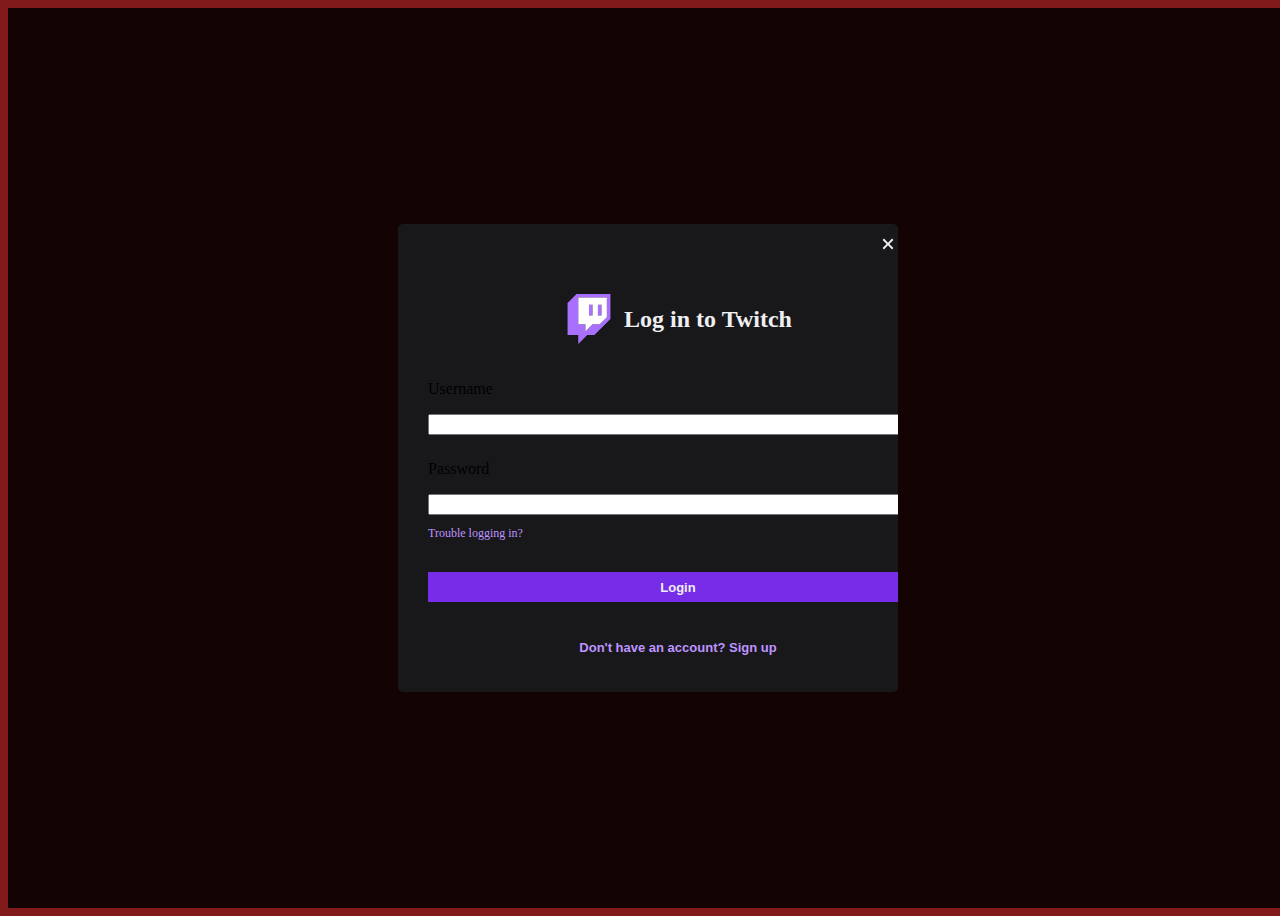
<file: Tevich/login/index.html>
<!DOCTYPE html>
<html lang="en">
<head>
    <meta charset="UTF-8">
    <meta name="viewport" content="width=device-width, initial-scale=1.0">
    <title>Tevhich Login</title>
    <link rel="stylesheet" href="style.css">
</head>
<body style="background-color: rgb(129, 26, 26);">
    <div class="login-container">
        <div class="login-box">
            <div class="close-btn">
                <button>
                    <svg width="20" height="20" viewBox="0 0 20 20" focusable="false" aria-hidden="true" role="presentation">
                        <path d="M8.5 10 4 5.5 5.5 4 10 8.5 14.5 4 16 5.5 11.5 10l4.5 4.5-1.5 1.5-4.5-4.5L5.5 16 4 14.5 8.5 10z">

                        </path>
                    </svg>
                </button>
            </div>
            <form class="login-form" action="">
                <div class="login-title">
                <svg width="24" height="28" viewBox="0 0 24 28">
                    <g fill-rule="evenodd">
                        <path d="M19 6v6h-2V6h2zm-7 0h2v6h-2V6zM5 0 0 5v18h6v5l5-5h4l9-9V0H5zm17 13-4 4h-4l-4 4v-4H6V2h16v11z"></path>
                        <path fill="#FFF" d="m18 17 4-4V2H6v15h4v4l4-4h4zM12 6h2v6h-2V6zm7 0h-2v6h2V6z"></path>
                    </g>
                </svg>
                <h4>Log in to Twitch</h4>
                </div>
                <div class="login-username">
                    <p>Username</p>
                        <input type="text">
                </div>
                <div class="login-pass">
                    <p>Password</p>
                    <input type="text">
                </div>
                <div class="login-trouble">
                    <a href="">
                        <p>Trouble logging in?</p>
                    </a>
                </div>
                <div class="login-btn">
                    <button>Login</button>
                </div>
                <div class="signup-btn">
                    <button>Don't have an account? Sign up</button>
                </div>
            </form>
        </div>
    </div>
</body>
</html>
</file>
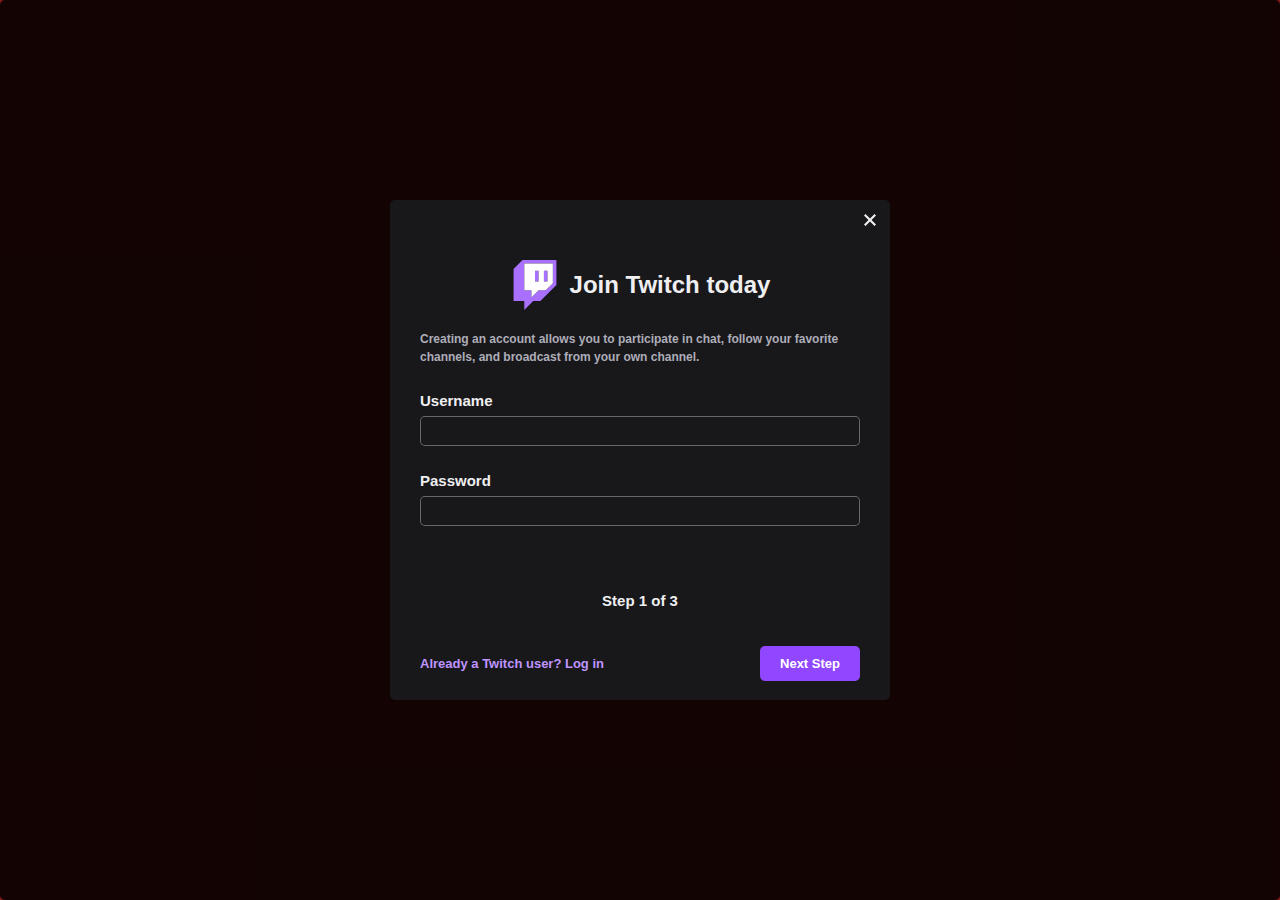
<file: Tevich/Tevich signup/index.html>
<!-- Step1 -->
<!DOCTYPE html>
<html lang="en">
  <head>
    <meta charset="UTF-8" />
    <meta name="viewport" content="width=device-width, initial-scale=1.0" />
    <title>Tevhich Sign Up Step1 UserName Pass</title>
    <link rel="stylesheet" href="style.css" />
  </head>
  <body style="background-color: rgb(129, 26, 26)">
    <div class="signup-container">
      <div class="signup-box">
        <div id="cb" class="close-btn">
          <button>
            <svg
              width="20"
              height="20"
              viewBox="0 0 20 20"
              focusable="false"
              aria-hidden="true"
              role="presentation"
            >
              <path
                d="M8.5 10 4 5.5 5.5 4 10 8.5 14.5 4 16 5.5 11.5 10l4.5 4.5-1.5 1.5-4.5-4.5L5.5 16 4 14.5 8.5 10z"
              ></path>
            </svg>
          </button>
        </div>
        <form id="signup-form" class="signup-form" action="">
          <div style="display: block" id="signup-step-1">
            <div class="signup-title">
              <svg width="24" height="28" viewBox="0 0 24 28">
                <g fill-rule="evenodd">
                  <path
                    d="M19 6v6h-2V6h2zm-7 0h2v6h-2V6zM5 0 0 5v18h6v5l5-5h4l9-9V0H5zm17 13-4 4h-4l-4 4v-4H6V2h16v11z"
                  ></path>
                  <path
                    fill="#FFF"
                    d="m18 17 4-4V2H6v15h4v4l4-4h4zM12 6h2v6h-2V6zm7 0h-2v6h2V6z"
                  ></path>
                </g>
              </svg>
              <h4>Join Twitch today</h4>
            </div>
            <div class="signup-about">
              <p>
                Creating an account allows you to participate in chat, follow
                your favorite channels, and broadcast from your own channel.
              </p>
            </div>
            <div class="signup-username">
              <p>Username</p>
              <input type="text" />
            </div>
            <div class="signup-pass">
              <p>Password</p>
              <input type="text" />
            </div>
            <div class="signup-step">
              <p>Step 1 of 3</p>
            </div>
          </div>
          <div style="display: none" id="signup-step-2">
            <div class="signup-title">
              <svg width="24" height="28" viewBox="0 0 24 28">
                <g fill-rule="evenodd">
                  <path
                    d="M19 6v6h-2V6h2zm-7 0h2v6h-2V6zM5 0 0 5v18h6v5l5-5h4l9-9V0H5zm17 13-4 4h-4l-4 4v-4H6V2h16v11z"
                  ></path>
                  <path
                    fill="#FFF"
                    d="m18 17 4-4V2H6v15h4v4l4-4h4zM12 6h2v6h-2V6zm7 0h-2v6h2V6z"
                  ></path>
                </g>
              </svg>
              <h4>Join Twitch today</h4>
            </div>
            <div class="signup-phone">
              <div class="signup-phone-titles">
                <p class="signup-phone-title-1">Phone Number</p>
                <p class="signup-phone-title-2">(Requiers Verification)</p>
              </div>
              <div class="signup-phone-inputs">
                <select name="" id="">
                  <option value="US">United States +1</option>
                  <option value="CA">Canada +1</option>
                  <option value="GB">United Kingdom +44</option>
                  <option value="JP">Japan +81</option>
                  <option value="IE">Ireland +353</option>
                  <option value="DE">Germany +49</option>
                  <option value="AT">Austria +43</option>
                  <option value="CH">Switzerland +41</option>
                  <option value="KR">South Korea +82</option>
                  <option value="FR">France +33</option>
                  <option value="AF">Afghanistan +93</option>
                  <option value="AX">Aland Islands +358</option>
                  <option value="AL">Albania +355</option>
                  <option value="DZ">Algeria +213</option>
                  <option value="AS">American Samoa +1</option>
                  <option value="AD">Andorra +376</option>
                  <option value="AO">Angola +244</option>
                  <option value="AI">Anguilla +1</option>
                  <option value="AG">Antigua and Barbuda +1</option>
                  <option value="AR">Argentina +54</option>
                  <option value="AM">Armenia +374</option>
                  <option value="AW">Aruba +297</option>
                  <option value="AC">Ascension Island +247</option>
                  <option value="AU">Australia +61</option>
                  <option value="AT">Austria +43</option>
                  <option value="AZ">Azerbaijan +994</option>
                  <option value="BS">Bahamas +1</option>
                  <option value="BH">Bahrain +973</option>
                  <option value="BD">Bangladesh +880</option>
                  <option value="BB">Barbados +1</option>
                  <option value="BY">Belarus +375</option>
                  <option value="BE">Belgium +32</option>
                  <option value="BZ">Belize +501</option>
                  <option value="BJ">Benin +229</option>
                  <option value="BM">Bermuda +1</option>
                  <option value="BT">Bhutan +975</option>
                  <option value="BO">Bolivia +591</option>
                  <option value="BQ">
                    Bonaire, Saint Eustatius, and Saba +599
                  </option>
                  <option value="BA">Bosnia and Herzegovina +387</option>
                  <option value="BW">Botswana +267</option>
                  <option value="BR">Brazil +55</option>
                  <option value="IO">
                    British Indian Ocean Territory +246
                  </option>
                  <option value="VG">British Virgin Islands +1</option>
                  <option value="BN">Brunei +673</option>
                  <option value="BG">Bulgaria +359</option>
                  <option value="BF">Burkina Faso +226</option>
                  <option value="BI">Burundi +257</option>
                  <option value="KH">Cambodia +855</option>
                  <option value="CM">Cameroon +237</option>
                  <option value="CA">Canada +1</option>
                  <option value="CV">Cape Verde +238</option>
                  <option value="KY">Cayman Islands +1</option>
                  <option value="CF">Central African Republic +236</option>
                  <option value="TD">Chad +235</option>
                  <option value="CL">Chile +56</option>
                  <option value="CN">China +86</option>
                  <option value="CX">Christmas Island +61</option>
                  <option value="CC">Cocos (Keeling) Islands +61</option>
                  <option value="CO">Colombia +57</option>
                  <option value="KM">Comoros +269</option>
                  <option value="CG">Congo +242</option>
                  <option value="CD">
                    Congo, The Democratic Republic of the +243
                  </option>
                  <option value="CK">Cook Islands +682</option>
                  <option value="CR">Costa Rica +506</option>
                  <option value="HR">Croatia +385</option>
                  <option value="CU">Cuba +53</option>
                  <option value="CW">Curacao +599</option>
                  <option value="CY">Cyprus +357</option>
                  <option value="CZ">Czech Republic +420</option>
                  <option value="DK">Denmark +45</option>
                  <option value="DJ">Djibouti +253</option>
                  <option value="DM">Dominica +1</option>
                  <option value="DO">Dominican Republic +1</option>
                  <option value="TL">East Timor +670</option>
                  <option value="EC">Ecuador +593</option>
                  <option value="EG">Egypt +20</option>
                  <option value="SV">El Salvador +503</option>
                  <option value="GQ">Equatorial Guinea +240</option>
                  <option value="ER">Eritrea +291</option>
                  <option value="EE">Estonia +372</option>
                  <option value="ET">Ethiopia +251</option>
                  <option value="FK">Falkland Islands (Malvinas) +500</option>
                  <option value="FO">Faroe Islands +298</option>
                  <option value="FJ">Fiji +679</option>
                  <option value="FI">Finland +358</option>
                  <option value="FR">France +33</option>
                  <option value="GF">French Guiana +594</option>
                  <option value="PF">French Polynesia +689</option>
                  <option value="GA">Gabon +241</option>
                  <option value="GM">Gambia +220</option>
                  <option value="GE">Georgia +995</option>
                  <option value="DE">Germany +49</option>
                  <option value="GH">Ghana +233</option>
                  <option value="GI">Gibraltar +350</option>
                  <option value="GR">Greece +30</option>
                  <option value="GL">Greenland +299</option>
                  <option value="GD">Grenada +1</option>
                  <option value="GP">Guadeloupe +590</option>
                  <option value="GU">Guam +1</option>
                  <option value="GT">Guatemala +502</option>
                  <option value="GG">Guernsey +44</option>
                  <option value="GN">Guinea +224</option>
                  <option value="GW">Guinea-Bissau +245</option>
                  <option value="GY">Guyana +592</option>
                  <option value="HT">Haiti +509</option>
                  <option value="HN">Honduras +504</option>
                  <option value="HK">Hong Kong +852</option>
                  <option value="HU">Hungary +36</option>
                  <option value="IS">Iceland +354</option>
                  <option value="IN">India +91</option>
                  <option value="ID">Indonesia +62</option>
                  <option value="IR">Iran +98</option>
                  <option value="IQ">Iraq +964</option>
                  <option value="IE">Ireland +353</option>
                  <option value="IM">Isle of Man +44</option>
                  <option value="IL">Israel +972</option>
                  <option value="IT">Italy +39</option>
                  <option value="CI">Ivory Coast +225</option>
                  <option value="JM">Jamaica +1</option>
                  <option value="JP">Japan +81</option>
                  <option value="JE">Jersey +44</option>
                  <option value="JO">Jordan +962</option>
                  <option value="KZ">Kazakhstan +7</option>
                  <option value="KE">Kenya +254</option>
                  <option value="KI">Kiribati +686</option>
                  <option value="XK">Kosovo +383</option>
                  <option value="KW">Kuwait +965</option>
                  <option value="KG">Kyrgyzstan +996</option>
                  <option value="LA">Laos +856</option>
                  <option value="LV">Latvia +371</option>
                  <option value="LB">Lebanon +961</option>
                  <option value="LS">Lesotho +266</option>
                  <option value="LR">Liberia +231</option>
                  <option value="LY">Libya +218</option>
                  <option value="LI">Liechtenstein +423</option>
                  <option value="LT">Lithuania +370</option>
                  <option value="LU">Luxembourg +352</option>
                  <option value="MO">Macao +853</option>
                  <option value="MK">Macedonia +389</option>
                  <option value="MG">Madagascar +261</option>
                  <option value="MW">Malawi +265</option>
                  <option value="MY">Malaysia +60</option>
                  <option value="MV">Maldives +960</option>
                  <option value="ML">Mali +223</option>
                  <option value="MT">Malta +356</option>
                  <option value="MH">Marshall Islands +692</option>
                  <option value="MQ">Martinique +596</option>
                  <option value="MR">Mauritania +222</option>
                  <option value="MU">Mauritius +230</option>
                  <option value="YT">Mayotte +262</option>
                  <option value="MX">Mexico +52</option>
                  <option value="FM">Micronesia +691</option>
                  <option value="MD">Moldova +373</option>
                  <option value="MC">Monaco +377</option>
                  <option value="MN">Mongolia +976</option>
                  <option value="ME">Montenegro +382</option>
                  <option value="MS">Montserrat +1</option>
                  <option value="MA">Morocco +212</option>
                  <option value="MZ">Mozambique +258</option>
                  <option value="MM">Myanmar +95</option>
                  <option value="NA">Namibia +264</option>
                  <option value="NR">Nauru +674</option>
                  <option value="NP">Nepal +977</option>
                  <option value="NL">Netherlands +31</option>
                  <option value="NC">New Caledonia +687</option>
                  <option value="NZ">New Zealand +64</option>
                  <option value="NI">Nicaragua +505</option>
                  <option value="NE">Niger +227</option>
                  <option value="NG">Nigeria +234</option>
                  <option value="NU">Niue +683</option>
                  <option value="NF">Norfolk Island +672</option>
                  <option value="KP">North Korea +850</option>
                  <option value="MP">Northern Mariana Islands +1</option>
                  <option value="NO">Norway +47</option>
                  <option value="OM">Oman +968</option>
                  <option value="PK">Pakistan +92</option>
                  <option value="PW">Palau +680</option>
                  <option value="PS">Palestine +970</option>
                  <option value="PA">Panama +507</option>
                  <option value="PG">Papua New Guinea +675</option>
                  <option value="PY">Paraguay +595</option>
                  <option value="PE">Peru +51</option>
                  <option value="PH">Philippines +63</option>
                  <option value="PL">Poland +48</option>
                  <option value="PT">Portugal +351</option>
                  <option value="PR">Puerto Rico +1</option>
                  <option value="QA">Qatar +974</option>
                  <option value="RE">Reunion +262</option>
                  <option value="RO">Romania +40</option>
                  <option value="RU">Russia +7</option>
                  <option value="RW">Rwanda +250</option>
                  <option value="BL">Saint Bartelemey +590</option>
                  <option value="SH">Saint Helena +290</option>
                  <option value="KN">Saint Kitts and Nevis +1</option>
                  <option value="LC">Saint Lucia +1</option>
                  <option value="MF">Saint Martin +590</option>
                  <option value="PM">Saint Pierre and Miquelon +508</option>
                  <option value="VC">
                    Saint Vincent and the Grenadines +1
                  </option>
                  <option value="WS">Samoa +685</option>
                  <option value="SM">San Marino +378</option>
                  <option value="ST">Sao Tome and Principe +239</option>
                  <option value="SA">Saudi Arabia +966</option>
                  <option value="SN">Senegal +221</option>
                  <option value="RS">Serbia +381</option>
                  <option value="SC">Seychelles +248</option>
                  <option value="SL">Sierra Leone +232</option>
                  <option value="SG">Singapore +65</option>
                  <option value="SX">Sint Maarten +1</option>
                  <option value="SK">Slovakia +421</option>
                  <option value="SI">Slovenia +386</option>
                  <option value="SB">Solomon Islands +677</option>
                  <option value="SO">Somalia +252</option>
                  <option value="ZA">South Africa +27</option>
                  <option value="KR">South Korea +82</option>
                  <option value="SS">South Sudan +211</option>
                  <option value="ES">Spain +34</option>
                  <option value="LK">Sri Lanka +94</option>
                  <option value="SD">Sudan +249</option>
                  <option value="SR">Suriname +597</option>
                  <option value="SJ">Svalbard and Jan Mayen +47</option>
                  <option value="SZ">Swaziland +268</option>
                  <option value="SE">Sweden +46</option>
                  <option value="CH">Switzerland +41</option>
                  <option value="SY">Syria +963</option>
                  <option value="TW">Taiwan +886</option>
                  <option value="TJ">Tajikistan +992</option>
                  <option value="TZ">Tanzania +255</option>
                  <option value="TH">Thailand +66</option>
                  <option value="TG">Togo +228</option>
                  <option value="TK">Tokelau +690</option>
                  <option value="TO">Tonga +676</option>
                  <option value="TT">Trinidad and Tobago +1</option>
                  <option value="TA">Tristan de Cunha +290</option>
                  <option value="TN">Tunisia +216</option>
                  <option value="TR">Turkey +90</option>
                  <option value="TM">Turkmenistan +993</option>
                  <option value="TC">Turks and Caicos Islands +1</option>
                  <option value="TV">Tuvalu +688</option>
                  <option value="VI">U.S. Virgin Islands +1</option>
                  <option value="UG">Uganda +256</option>
                  <option value="UA">Ukraine +380</option>
                  <option value="AE">United Arab Emirates +971</option>
                  <option value="GB">United Kingdom +44</option>
                  <option value="US">United States +1</option>
                  <option value="UY">Uruguay +598</option>
                  <option value="UZ">Uzbekistan +998</option>
                  <option value="VU">Vanuatu +678</option>
                  <option value="VA">Vatican City +39</option>
                  <option value="VE">Venezuela +58</option>
                  <option value="VN">Vietnam +84</option>
                  <option value="WF">Wallis and Futuna +681</option>
                  <option value="EH">Western Sahara +212</option>
                  <option value="YE">Yemen +967</option>
                  <option value="ZM">Zambia +260</option>
                  <option value="ZW">Zimbabwe +263</option>
                </select>
                <input type="text" />
              </div>
              <p class="signup-phone-about">
                Providing a phone number helps improve security
              </p>
            </div>
            <div class="signup-use-email">
              <button>
                <svg
                  width="20px"
                  height="20px"
                  version="1.1"
                  viewBox="0 0 20 20"
                  x="0px"
                  y="0px"
                  data-a-selector="tw-core-button-icon"
                  aria-hidden="true"
                  class="ScIconSVG-sc-1q25cff-1 jpczqG"
                >
                  <g>
                    <path
                      fill-rule="evenodd"
                      d="M2 6a2 2 0 012-2h12a2 2 0 012 2v8a2 2 0 01-2 2H4a2 2 0 01-2-2V6zm14 1.943V14H4V7.943l4.256 3.04a3 3 0 003.488 0L16     7.943zM15.28 6H4.72L9.42 9.356a1 1 0 001.162 0L15.28 6z"
                      clip-rule="evenodd"
                    ></path>
                  </g>
                </svg>
                <div>Use email instead</div>
              </button>
            </div>
            <div class="signup-about" style="margin-top: 34px">
              <p style="text-align: center">
                Twitch may use your phone number to call or send text messages
                with information regarding your account.
              </p>
            </div>
            <div class="signup-step">
              <p>Step 2 of 3</p>
            </div>
          </div>
          <div style="display: none" id="signup-step-3">
            <div class="signup-title">
              <svg width="24" height="28" viewBox="0 0 24 28">
                <g fill-rule="evenodd">
                  <path
                    d="M19 6v6h-2V6h2zm-7 0h2v6h-2V6zM5 0 0 5v18h6v5l5-5h4l9-9V0H5zm17 13-4 4h-4l-4 4v-4H6V2h16v11z"
                  ></path>
                  <path
                    fill="#FFF"
                    d="m18 17 4-4V2H6v15h4v4l4-4h4zM12 6h2v6h-2V6zm7 0h-2v6h2V6z"
                  ></path>
                </g>
              </svg>
              <h4>Join Twitch today</h4>
            </div>
            <div class="signup-phone">
              <div class="signup-phone-titles">
                <p class="signup-phone-title-1">Date of Birth</p>
              </div>
              <div class="signup-phone-inputs">
                <select name="" id="">
                  <option value="" disabled="" selected>Month</option>
                  <option value="1">January</option>
                  <option value="2">February</option>
                  <option value="3">March</option>
                  <option value="4">April</option>
                  <option value="5">May</option>
                  <option value="6">June</option>
                  <option value="7">July</option>
                  <option value="8">August</option>
                  <option value="9">September</option>
                  <option value="10">October</option>
                  <option value="11">November</option>
                  <option value="12">December</option>
                </select>
                <input style="width: 100px" type="text" placeholder="Day" />
                <input style="width: 100px" type="text" placeholder="Year" />
              </div>
              <p class="signup-phone-about">
                Please provide your date of birth so we know you are old enough
                to have an account.
              </p>
            </div>
            <div class="signup-about" style="margin-top: 61px">
              <p style="text-align: center">
                By clicking Sign Up, you are agreeing to Twitch's
                <a href="">Terms of Service</a>, are acknowledging our
                <a href="">Privacy Notice</a> and the
                <a href=""
                  >EU, EEA &amp; UK Consumer Right of Withdrawal Information</a
                >.
              </p>
            </div>
            <div class="signup-step">
              <p>Step 3 of 3</p>
            </div>
          </div>
        </form>
        <div id="step-footer-1" class="login__nextstep-container">
          <div class="login-btn">
            <button id="login-btn">Already a Twitch user? Log in</button>
          </div>
          <button id="next-step-btn" class="signup-nextstep-btn">
            Next Step
          </button>
        </div>
        <div
          id="step-footer-2"
          style="display: none"
          class="login__nextstep-container"
        >
          <div class="back-btn">
            <button>Back</button>
          </div>
          <button id="next-step-btn" class="signup-nextstep-btn">
            Next Step
          </button>
        </div>
        <div
          id="step-footer-3"
          style="display: none"
          class="login__nextstep-container"
        >
          <div class="back-btn">
            <button>Back</button>
          </div>
          <button
            id="next-step-btn"
            style="width: 66px"
            class="signup-nextstep-btn"
          >
            Sign Up
          </button>
        </div>
      </div>
    </div>
  </body>
  <script src="app.js"></script>
</html>

<!-- Step2 -->
<!-- <!DOCTYPE html>
<html lang="en">
<head>
    <meta charset="UTF-8">
    <meta name="viewport" content="width=device-width, initial-scale=1.0">
    <title>Tevhich Sign Up Step2 Number</title>
    <link rel="stylesheet" href="style.css">
</head>
<body style="background-color: rgb(129, 26, 26);">
    <div class="signup-container">
        <div class="signup-box">
            <div class="close-btn">
                <button>
                    <svg width="20" height="20" viewBox="0 0 20 20" focusable="false" aria-hidden="true" role="presentation">
                        <path d="M8.5 10 4 5.5 5.5 4 10 8.5 14.5 4 16 5.5 11.5 10l4.5 4.5-1.5 1.5-4.5-4.5L5.5 16 4 14.5 8.5 10z">

                        </path>
                    </svg>
                </button>
            </div>
            <form style="display: none;" id="signup-form-2" class="signup-form" action="">
                <div class="signup-title">
                <svg width="24" height="28" viewBox="0 0 24 28">
                    <g fill-rule="evenodd">
                        <path d="M19 6v6h-2V6h2zm-7 0h2v6h-2V6zM5 0 0 5v18h6v5l5-5h4l9-9V0H5zm17 13-4 4h-4l-4 4v-4H6V2h16v11z"></path>
                        <path fill="#FFF" d="m18 17 4-4V2H6v15h4v4l4-4h4zM12 6h2v6h-2V6zm7 0h-2v6h2V6z"></path>
                    </g>
                </svg>
                <h4>Join Twitch today</h4>
                </div>
                <div class="signup-phone">
                    <div class="signup-phone-titles">
                        <p class="signup-phone-title-1">Phone Number</p>
                        <p class="signup-phone-title-2">(Requiers Verification)</p>
                    </div>
                    <div class="signup-phone-inputs">
                        <select name="" id="">
                            <option value="US">United States +1</option><option value="CA">Canada +1</option><option value="GB">United Kingdom +44</option><option value="JP">Japan +81</option><option value="IE">Ireland +353</option><option value="DE">Germany +49</option><option value="AT">Austria +43</option><option value="CH">Switzerland +41</option><option value="KR">South Korea +82</option><option value="FR">France +33</option><option value="AF">Afghanistan +93</option><option value="AX">Aland Islands +358</option><option value="AL">Albania +355</option><option value="DZ">Algeria +213</option><option value="AS">American Samoa +1</option><option value="AD">Andorra +376</option><option value="AO">Angola +244</option><option value="AI">Anguilla +1</option><option value="AG">Antigua and Barbuda +1</option><option value="AR">Argentina +54</option><option value="AM">Armenia +374</option><option value="AW">Aruba +297</option><option value="AC">Ascension Island +247</option><option value="AU">Australia +61</option><option value="AT">Austria +43</option><option value="AZ">Azerbaijan +994</option><option value="BS">Bahamas +1</option><option value="BH">Bahrain +973</option><option value="BD">Bangladesh +880</option><option value="BB">Barbados +1</option><option value="BY">Belarus +375</option><option value="BE">Belgium +32</option><option value="BZ">Belize +501</option><option value="BJ">Benin +229</option><option value="BM">Bermuda +1</option><option value="BT">Bhutan +975</option><option value="BO">Bolivia +591</option><option value="BQ">Bonaire, Saint Eustatius, and Saba +599</option><option value="BA">Bosnia and Herzegovina +387</option><option value="BW">Botswana +267</option><option value="BR">Brazil +55</option><option value="IO">British Indian Ocean Territory +246</option><option value="VG">British Virgin Islands +1</option><option value="BN">Brunei +673</option><option value="BG">Bulgaria +359</option><option value="BF">Burkina Faso +226</option><option value="BI">Burundi +257</option><option value="KH">Cambodia +855</option><option value="CM">Cameroon +237</option><option value="CA">Canada +1</option><option value="CV">Cape Verde +238</option><option value="KY">Cayman Islands +1</option><option value="CF">Central African Republic +236</option><option value="TD">Chad +235</option><option value="CL">Chile +56</option><option value="CN">China +86</option><option value="CX">Christmas Island +61</option><option value="CC">Cocos (Keeling) Islands +61</option><option value="CO">Colombia +57</option><option value="KM">Comoros +269</option><option value="CG">Congo +242</option><option value="CD">Congo, The Democratic Republic of the +243</option><option value="CK">Cook Islands +682</option><option value="CR">Costa Rica +506</option><option value="HR">Croatia +385</option><option value="CU">Cuba +53</option><option value="CW">Curacao +599</option><option value="CY">Cyprus +357</option><option value="CZ">Czech Republic +420</option><option value="DK">Denmark +45</option><option value="DJ">Djibouti +253</option><option value="DM">Dominica +1</option><option value="DO">Dominican Republic +1</option><option value="TL">East Timor +670</option><option value="EC">Ecuador +593</option><option value="EG">Egypt +20</option><option value="SV">El Salvador +503</option><option value="GQ">Equatorial Guinea +240</option><option value="ER">Eritrea +291</option><option value="EE">Estonia +372</option><option value="ET">Ethiopia +251</option><option value="FK">Falkland Islands (Malvinas) +500</option><option value="FO">Faroe Islands +298</option><option value="FJ">Fiji +679</option><option value="FI">Finland +358</option><option value="FR">France +33</option><option value="GF">French Guiana +594</option><option value="PF">French Polynesia +689</option><option value="GA">Gabon +241</option><option value="GM">Gambia +220</option><option value="GE">Georgia +995</option><option value="DE">Germany +49</option><option value="GH">Ghana +233</option><option value="GI">Gibraltar +350</option><option value="GR">Greece +30</option><option value="GL">Greenland +299</option><option value="GD">Grenada +1</option><option value="GP">Guadeloupe +590</option><option value="GU">Guam +1</option><option value="GT">Guatemala +502</option><option value="GG">Guernsey +44</option><option value="GN">Guinea +224</option><option value="GW">Guinea-Bissau +245</option><option value="GY">Guyana +592</option><option value="HT">Haiti +509</option><option value="HN">Honduras +504</option><option value="HK">Hong Kong +852</option><option value="HU">Hungary +36</option><option value="IS">Iceland +354</option><option value="IN">India +91</option><option value="ID">Indonesia +62</option><option value="IR">Iran +98</option><option value="IQ">Iraq +964</option><option value="IE">Ireland +353</option><option value="IM">Isle of Man +44</option><option value="IL">Israel +972</option><option value="IT">Italy +39</option><option value="CI">Ivory Coast +225</option><option value="JM">Jamaica +1</option><option value="JP">Japan +81</option><option value="JE">Jersey +44</option><option value="JO">Jordan +962</option><option value="KZ">Kazakhstan +7</option><option value="KE">Kenya +254</option><option value="KI">Kiribati +686</option><option value="XK">Kosovo +383</option><option value="KW">Kuwait +965</option><option value="KG">Kyrgyzstan +996</option><option value="LA">Laos +856</option><option value="LV">Latvia +371</option><option value="LB">Lebanon +961</option><option value="LS">Lesotho +266</option><option value="LR">Liberia +231</option><option value="LY">Libya +218</option><option value="LI">Liechtenstein +423</option><option value="LT">Lithuania +370</option><option value="LU">Luxembourg +352</option><option value="MO">Macao +853</option><option value="MK">Macedonia +389</option><option value="MG">Madagascar +261</option><option value="MW">Malawi +265</option><option value="MY">Malaysia +60</option><option value="MV">Maldives +960</option><option value="ML">Mali +223</option><option value="MT">Malta +356</option><option value="MH">Marshall Islands +692</option><option value="MQ">Martinique +596</option><option value="MR">Mauritania +222</option><option value="MU">Mauritius +230</option><option value="YT">Mayotte +262</option><option value="MX">Mexico +52</option><option value="FM">Micronesia +691</option><option value="MD">Moldova +373</option><option value="MC">Monaco +377</option><option value="MN">Mongolia +976</option><option value="ME">Montenegro +382</option><option value="MS">Montserrat +1</option><option value="MA">Morocco +212</option><option value="MZ">Mozambique +258</option><option value="MM">Myanmar +95</option><option value="NA">Namibia +264</option><option value="NR">Nauru +674</option><option value="NP">Nepal +977</option><option value="NL">Netherlands +31</option><option value="NC">New Caledonia +687</option><option value="NZ">New Zealand +64</option><option value="NI">Nicaragua +505</option><option value="NE">Niger +227</option><option value="NG">Nigeria +234</option><option value="NU">Niue +683</option><option value="NF">Norfolk Island +672</option><option value="KP">North Korea +850</option><option value="MP">Northern Mariana Islands +1</option><option value="NO">Norway +47</option><option value="OM">Oman +968</option><option value="PK">Pakistan +92</option><option value="PW">Palau +680</option><option value="PS">Palestine +970</option><option value="PA">Panama +507</option><option value="PG">Papua New Guinea +675</option><option value="PY">Paraguay +595</option><option value="PE">Peru +51</option><option value="PH">Philippines +63</option><option value="PL">Poland +48</option><option value="PT">Portugal +351</option><option value="PR">Puerto Rico +1</option><option value="QA">Qatar +974</option><option value="RE">Reunion +262</option><option value="RO">Romania +40</option><option value="RU">Russia +7</option><option value="RW">Rwanda +250</option><option value="BL">Saint Bartelemey +590</option><option value="SH">Saint Helena +290</option><option value="KN">Saint Kitts and Nevis +1</option><option value="LC">Saint Lucia +1</option><option value="MF">Saint Martin +590</option><option value="PM">Saint Pierre and Miquelon +508</option><option value="VC">Saint Vincent and the Grenadines +1</option><option value="WS">Samoa +685</option><option value="SM">San Marino +378</option><option value="ST">Sao Tome and Principe +239</option><option value="SA">Saudi Arabia +966</option><option value="SN">Senegal +221</option><option value="RS">Serbia +381</option><option value="SC">Seychelles +248</option><option value="SL">Sierra Leone +232</option><option value="SG">Singapore +65</option><option value="SX">Sint Maarten +1</option><option value="SK">Slovakia +421</option><option value="SI">Slovenia +386</option><option value="SB">Solomon Islands +677</option><option value="SO">Somalia +252</option><option value="ZA">South Africa +27</option><option value="KR">South Korea +82</option><option value="SS">South Sudan +211</option><option value="ES">Spain +34</option><option value="LK">Sri Lanka +94</option><option value="SD">Sudan +249</option><option value="SR">Suriname +597</option><option value="SJ">Svalbard and Jan Mayen +47</option><option value="SZ">Swaziland +268</option><option value="SE">Sweden +46</option><option value="CH">Switzerland +41</option><option value="SY">Syria +963</option><option value="TW">Taiwan +886</option><option value="TJ">Tajikistan +992</option><option value="TZ">Tanzania +255</option><option value="TH">Thailand +66</option><option value="TG">Togo +228</option><option value="TK">Tokelau +690</option><option value="TO">Tonga +676</option><option value="TT">Trinidad and Tobago +1</option><option value="TA">Tristan de Cunha +290</option><option value="TN">Tunisia +216</option><option value="TR">Turkey +90</option><option value="TM">Turkmenistan +993</option><option value="TC">Turks and Caicos Islands +1</option><option value="TV">Tuvalu +688</option><option value="VI">U.S. Virgin Islands +1</option><option value="UG">Uganda +256</option><option value="UA">Ukraine +380</option><option value="AE">United Arab Emirates +971</option><option value="GB">United Kingdom +44</option><option value="US">United States +1</option><option value="UY">Uruguay +598</option><option value="UZ">Uzbekistan +998</option><option value="VU">Vanuatu +678</option><option value="VA">Vatican City +39</option><option value="VE">Venezuela +58</option><option value="VN">Vietnam +84</option><option value="WF">Wallis and Futuna +681</option><option value="EH">Western Sahara +212</option><option value="YE">Yemen +967</option><option value="ZM">Zambia +260</option><option value="ZW">Zimbabwe +263</option>
                        </select>
                        <input type="text">
                    </div>
                    <p class="signup-phone-about">Providing a phone number helps improve security</p>
                </div>
                <div class="signup-use-email">
                    <button>
                        <svg width="20px" height="20px" version="1.1" viewBox="0 0 20 20" x="0px" y="0px" data-a-selector="tw-core-button-icon" aria-hidden="true" class="ScIconSVG-sc-1q25cff-1 jpczqG">
                            <g>
                                <path fill-rule="evenodd" d="M2 6a2 2 0 012-2h12a2 2 0 012 2v8a2 2 0 01-2 2H4a2 2 0 01-2-2V6zm14 1.943V14H4V7.943l4.256 3.04a3 3 0 003.488 0L16 7.943zM15.28 6H4.72L9.42 9.356a1 1 0 001.162 0L15.28 6z" clip-rule="evenodd">
                                </path>
                            </g>
                        </svg>
                        <div>Use email instead</div>
                    </button>
                </div>
                <div class="signup-about" style="margin-top: 34px;">
                    <p style="text-align: center;">
                        Twitch may use your phone number to call or send text messages with information regarding your account.
                    </p>
                </div>
                <div class="signup-step">
                    <p>Step 2 of 3</p>
                </div>
                <div class="login__nextstep-container">
                    <div class="back-btn">
                    <button>Back</button>
                    </div>
                    <button class="signup-nextstep-btn">Next Step</button>
                </div>
            </form>
        </div>
    </div>
</body>
</html> -->

<!-- Step3 -->
<!-- <!DOCTYPE html>
<html lang="en">
<head>
    <meta charset="UTF-8">
    <meta name="viewport" content="width=device-width, initial-scale=1.0">
    <title>Tevhich Sign Up Step3 Birth</title>
    <link rel="stylesheet" href="style.css">
</head>
<body style="background-color: rgb(129, 26, 26);">
    <div class="signup-container">
        <div class="signup-box">
            <div class="close-btn">
                <button>
                    <svg width="20" height="20" viewBox="0 0 20 20" focusable="false" aria-hidden="true" role="presentation">
                        <path d="M8.5 10 4 5.5 5.5 4 10 8.5 14.5 4 16 5.5 11.5 10l4.5 4.5-1.5 1.5-4.5-4.5L5.5 16 4 14.5 8.5 10z">

                        </path>
                    </svg>
                </button>
            </div>
            <form style="display: none;" id="signup-form-3" class="signup-form" action="">
                <div class="signup-title">
                <svg width="24" height="28" viewBox="0 0 24 28">
                    <g fill-rule="evenodd">
                        <path d="M19 6v6h-2V6h2zm-7 0h2v6h-2V6zM5 0 0 5v18h6v5l5-5h4l9-9V0H5zm17 13-4 4h-4l-4 4v-4H6V2h16v11z"></path>
                        <path fill="#FFF" d="m18 17 4-4V2H6v15h4v4l4-4h4zM12 6h2v6h-2V6zm7 0h-2v6h2V6z"></path>
                    </g>
                </svg>
                <h4>Join Twitch today</h4>
                </div>
                <div class="signup-phone">
                    <div class="signup-phone-titles">
                        <p class="signup-phone-title-1">Date of Birth</p>
                    </div>
                    <div class="signup-phone-inputs">
                        <select name="" id="">
                            <option value="" disabled="">Month</option><option value="1">January</option><option value="2">February</option><option value="3">March</option><option value="4">April</option><option value="5">May</option><option value="6">June</option><option value="7">July</option><option value="8">August</option><option value="9">September</option><option value="10">October</option><option value="11">November</option><option value="12">December</option>
                        </select>
                        <input style="width: 100px;" type="text" placeholder="Day">
                        <input style="width: 100px;" type="text" placeholder="Year">
                    </div>
                    <p class="signup-phone-about">Please provide your date of birth so we know you are old enough to have an account.</p>
                </div>
                <div class="signup-about" style="margin-top: 61px;">
                    <p style="text-align: center;">
                        By clicking Sign Up, you are agreeing to Twitch's <a href="">Terms of Service</a>, are acknowledging our <a href="">Privacy Notice</a> and the <a href="">EU, EEA &amp; UK Consumer Right of Withdrawal Information</a>.
                    </p>
                </div>
                <div class="signup-step">
                    <p>Step 3 of 3</p>
                </div>
                <div class="login__nextstep-container">
                    <div class="back-btn">
                    <button>Back</button>
                    </div>
                    <button style="width: 66px;" class="signup-nextstep-btn">Sign Up</button>
                </div>
            </form>
        </div>
    </div>
</body>
</html> -->
</file>
<file: Tevich/login/style.css>
:root {
    --white-color: #efeff1;
    --black-main-page-color: #0e0e10;
    --black-header-color: #18181b;
    --btn-purple-color: #772ce8;
    --link-purple-color: #bf94ff;
    --btn-gray-color: rgba(83, 83, 95, 0.38);
    --overlay-color: rgba(0, 0, 0, 0.6);
    --border-input-color: hsla(240,8%,88%,.4);
    --black-sidenav-color: #1f1f23;
    --red-color: #eb0400;
    --btn-gray-hover-color: rgba(83, 83, 95, 0.48);
    --btn-purple-hover-color: #9147ff;
    --border-input-focus-color: #a970ff;
    --ashy-color: #adadb8;
}
  
.login-modal * {
    box-sizing: border-box;
    margin: 0;
    padding: 0;
    font-family: sans-serif;
    border-radius: 5px;
    cursor: default;
    text-decoration: none;
}

.login-modal {
    display: none;
    position: absolute;
    top: 0;
    left: 0;
    z-index: 999;
}

.login-modal button {
    cursor: pointer;
}

.login-modal p {
    color: #efeff1;
    line-height: 2;
    font-weight: 600;
    font-size: 15px;
}

.login-modal input {
    height: 30px;
    appearance: none;
    background-clip: padding-box;
    display: flex;
    width: 100%;
    line-height: 1.5;
    border-style: solid;
    border-width: 0;
    border-color: transparent;
    box-shadow: inset 0 0 0 1px var(--border-input-color);
    color: var(--white-color);
    background-color: var(--black-header-color);
    padding: 5px 10px;
    cursor: text;
    margin-left: 5px;
}

.login-modal input:hover {
    outline: none;
    box-shadow: inset 0 0 0 2px var(--border-input-color);
}
  
.login-modal input:focus {
    outline: none;
    box-shadow: 0 0 0 2px var(--border-input-focus-color), inset 0 0 0 2px var(--border-input-focus-color);
}

.login-container {
    position: relative;
    background-color: rgba(0, 0, 0, 0.85);
    align-items: flex-start;
    display: flex;
    -webkit-box-align: center;
    align-items: center;
    -webkit-box-pack: center;
    justify-content: center;
    height: 100vh;
    width: 100vw;
}

.login-box {
    width: 500px;
    border-radius: 5px;
    box-sizing: border-box;
    display: flex;
    overflow: hidden;
    flex-direction: column;
    background-color: var(--black-header-color);
}

.close-btn {
    justify-content: end;
    display: flex;
    width: 100%;
    height: 30px;
    padding: 5px;
}

.close-btn button {
    width: 30px;
    height: 30px;
    display: flex;
    align-items: center;
    justify-content: center;
    border: none;
    background-color: transparent;
    fill: var(--white-color);
}

.close-btn button:hover {
    background-color: var(--btn-gray-hover-color);
}

.login-title {
    display: flex;
    -webkit-box-align: center;
    align-items: center;
    -webkit-box-pack: center;
    justify-content: center;
    width: 100%;
    height: 50px;
}

.login-title svg {
    width: 50px;
    height: 50px;
    fill: var(--border-input-focus-color);
}

.login-title h4 {
    padding-left: 10px;
    color: var(--white-color);
    line-height: 1.2;
    font-weight: 600;
    font-size: 24px;
}

.login-form {
    padding: 30px;
    width: 100%;
    height: 100%;
}

.login-username {
    display: flex;
    flex-direction: column;
    width: 100%;
    height: 60px;
    margin-top: 20px;
}

.login-pass {
    display: flex;
    flex-direction: column;
    width: 100%;
    height: 60px;
    margin-top: 20px;
}

.login-trouble {
    width: 100%;
    margin-top: 20px;
}

.login-trouble a {
    text-decoration: none;
    color: var(--link-purple-color);
    width: fit-content;
    font-size: 12px;
    line-height: 1.5;
    cursor: pointer;
}

.login-trouble a:hover {
    text-decoration: underline;
    color: var(--border-input-focus-color);
}

.login-trouble a p {
    width: fit-content;
    color: inherit;
    font-size: 12px;
    line-height: 1.5;
    cursor: pointer;
}

.login-btn {
    margin-top: 15px;
}

.login-btn button {
    width: 100%;
    height: 30px;
    font-weight: 600;
    font-size: 13px;
    background-color: var(--btn-purple-color);
    color: var(--white-color);
    border: none;
    margin-top: 15px;
}

.login-btn button:hover {
    background-color: var(--btn-purple-hover-color);
}  

.signup-btn {
    display: flex;
    -webkit-box-align: center;
    align-items: center;
    -webkit-box-pack: center;
    justify-content: center;
    margin-top: 30px;
}

.signup-btn button {
    background-color: transparent;
    color: var(--link-purple-color);
    width: 100%;
    height: 30px;
    font-weight: 600;
    border-radius: 5px;
    font-size: 13px;
    border: none;
}

.signup-btn button:hover {
    color: var(--white-color);
    background-color: var(--btn-gray-hover-color);
    fill: var(--white-color);
}
</file>
<file: Tevich/Tevich signup/style.css>
* {
  box-sizing: border-box;
  margin: 0;
  padding: 0;
  font-family: sans-serif;
  border-radius: 5px;
  cursor: default;
  text-decoration: none;
}

body {
  display: flex;
  flex-direction: column;
  height: 100%;
  position: relative;
  width: 100%;
}

p {
  color: #efeff1;
  line-height: 2;
  font-weight: 600;
  font-size: 15px;
}

input {
  height: 30px;
  appearance: none;
  background-clip: padding-box;
  display: flex;
  width: 100%;
  line-height: 1.5;
  border-style: solid;
  border-width: 0;
  border-color: transparent;
  box-shadow: inset 0 0 0 1px hsla(240, 8%, 88%, 0.4);
  color: #efeff1;
  background-color: #18181b;
  padding: 5px 10px;
  cursor: text;
}

a {
  cursor: pointer;
}

button {
  cursor: pointer;
}

button * {
  cursor: pointer;
}

.signup-container {
  background-color: rgba(0, 0, 0, 0.85);
  align-items: flex-start;
  display: flex;
  -webkit-box-align: center;
  align-items: center;
  -webkit-box-pack: center;
  justify-content: center;
  height: 100vh;
  width: 100vw;
}

.signup-box {
  height: 500px;
  width: 500px;
  box-sizing: border-box;
  display: flex;
  overflow: hidden;
  flex-direction: column;
  background-color: #18181b;
}

.close-btn {
  justify-content: end;
  display: flex;
  width: 100%;
  height: 30px;
  padding: 5px;
}

.close-btn button {
  width: 30px;
  height: 30px;
  display: flex;
  align-items: center;
  justify-content: center;
  border: none;
  background-color: transparent;
  fill: #efeff1;
}

.signup-title {
  display: flex;
  -webkit-box-align: center;
  align-items: center;
  -webkit-box-pack: center;
  justify-content: center;
  width: 100%;
  height: 50px;
}

.signup-title svg {
  width: 50px;
  height: 50px;
  fill: #a970ff;
}

.signup-title h4 {
  padding-left: 10px;
  color: #efeff1;
  line-height: 1.2;
  font-weight: 600;
  font-size: 24px;
}

.signup-form {
  padding: 30px;
}

.signup-username {
  display: flex;
  flex-direction: column;
  width: 100%;
  height: 60px;
  margin-top: 20px;
}

.signup-pass {
  display: flex;
  flex-direction: column;
  width: 100%;
  height: 60px;
  margin-top: 20px;
}

.signup-step {
  width: 100%;
  margin-top: 60px;
  display: flex;
  -webkit-box-pack: center;
  justify-content: center;
}

.login-btn {
  display: flex;
  -webkit-box-align: center;
  align-items: center;
  -webkit-box-pack: center;
  justify-content: center;
}

.login-btn button {
  background-color: transparent;
  color: #bf94ff;
  width: 100%;
  height: 30px;
  font-weight: 600;
  font-size: 13px;
  border: none;
}

.signup-about {
  width: 100%;
  height: 36px;
  margin-top: 20px;
}

.signup-about p {
  color: #adadb8;
  line-height: 1.5;
  font-size: 12px;
}

.login__nextstep-container {
  padding: 0px 30px;
  width: 100%;
  height: 35px;
  display: flex;
  flex-direction: row;
  justify-content: space-between;
}

.signup-nextstep-btn {
  background-color: #9147ff;
  color: #fff;
  height: 100%;
  font-weight: 600;
  font-size: 13px;
  width: 100px;
  border: none;
}

.signup-phone-titles {
  width: 100%;
  height: 20px;
  display: flex;
  flex-direction: row;
  justify-content: left;
  margin-top: 20px;
}

.signup-phone-inputs {
  width: 100%;
  height: 30px;
  display: flex;
  flex-direction: row;
  justify-content: space-between;
  margin-top: 8px;
}

.signup-phone-inputs select {
  background-image: url(selcetIcon.svg);
  background-repeat: no-repeat;
  appearance: none;
  background-position: right 8px center;
  background-size: 20px;
  height: 30px;
  cursor: pointer;
  line-height: normal;
  font-size: 13px;
  border-style: solid;
  border-width: 0px;
  border-color: transparent;
  box-shadow: inset 0 0 0 1px hsla(240, 8%, 88%, 0.4);
  color: #efeff1;
  background-color: #18181b;
  display: block;
  padding: 5px 30px 5px 10px;
  width: 220px;
}

.signup-phone-inputs select:has(option:checked:disabled) {
  color: gray;
}

.signup-phone-inputs select option:not(:disabled) {
  color: #efeff1;
}

.signup-phone-inputs input {
  width: 240px;
}

.signup-phone-title-1 {
  color: #f7f7f8;
  line-height: 1.5;
}

.signup-phone-title-2 {
  color: #848494;
  padding-left: 5px;
  line-height: 1.5;
  font-weight: 400;
}

.signup-phone-about {
  color: #adadb8;
  line-height: 1.5;
  font-size: 12px;
  margin-top: 5px;
}

.signup-use-email {
  width: 100%;
  height: 30px;
}

.signup-use-email button {
  display: flex;
  flex-direction: row;
  -webkit-box-align: center;
  align-items: center;
  -webkit-box-pack: center;
  overflow: hidden;
  font-weight: 600;
  font-size: 13px;
  border: none;
  background: none;
  color: #bf94ff;
  fill: #bf94ff;
  background-color: transparent;
  height: 30px;
  width: 200px;
  margin-top: 15px;
}

.signup-use-email button svg {
  margin-right: 5px;
  margin-left: 5px;
}

.back-btn button {
  background-color: rgba(83, 83, 95, 0.38);
  color: #efeff1;
  font-weight: 600;
  font-size: 13px;
  height: 30px;
  border: none;
  width: 50px;
}

.welcome-msg{
  padding: 5px 30px 15px 30px;
}
</file>
